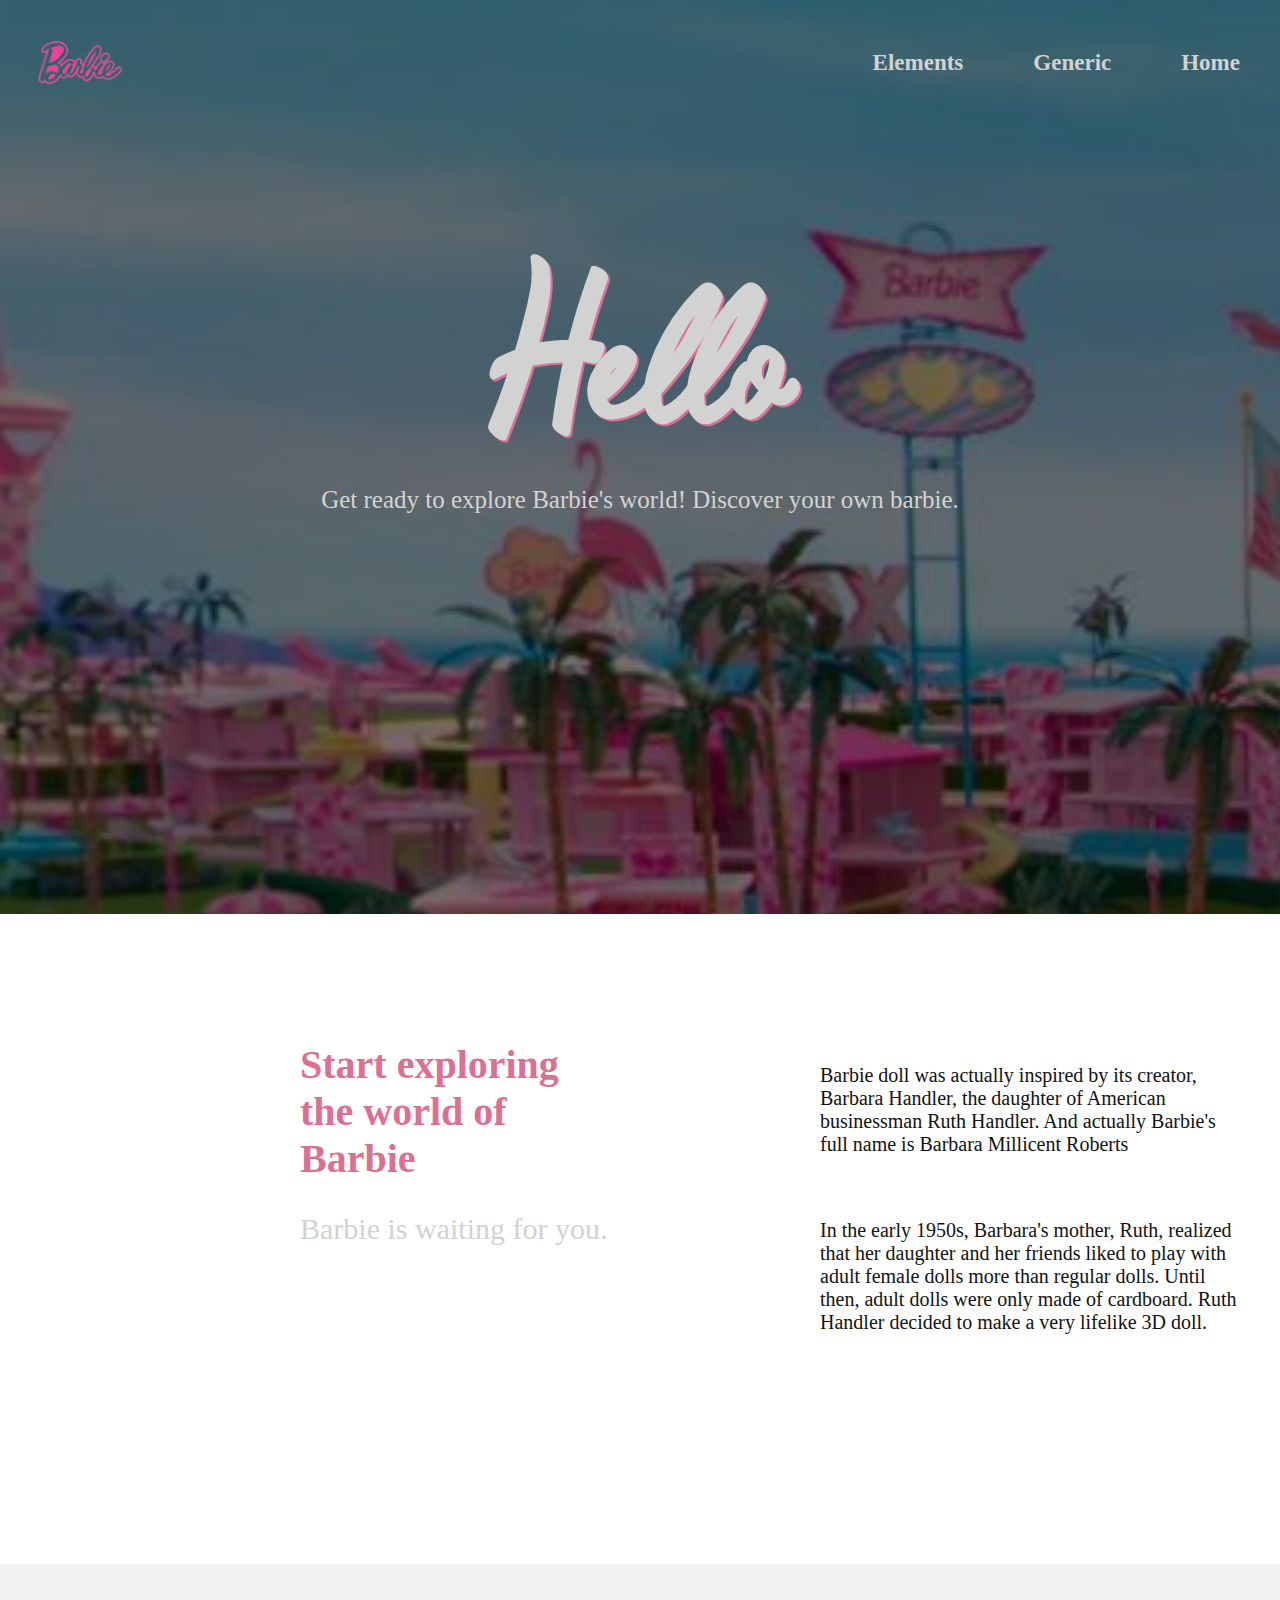
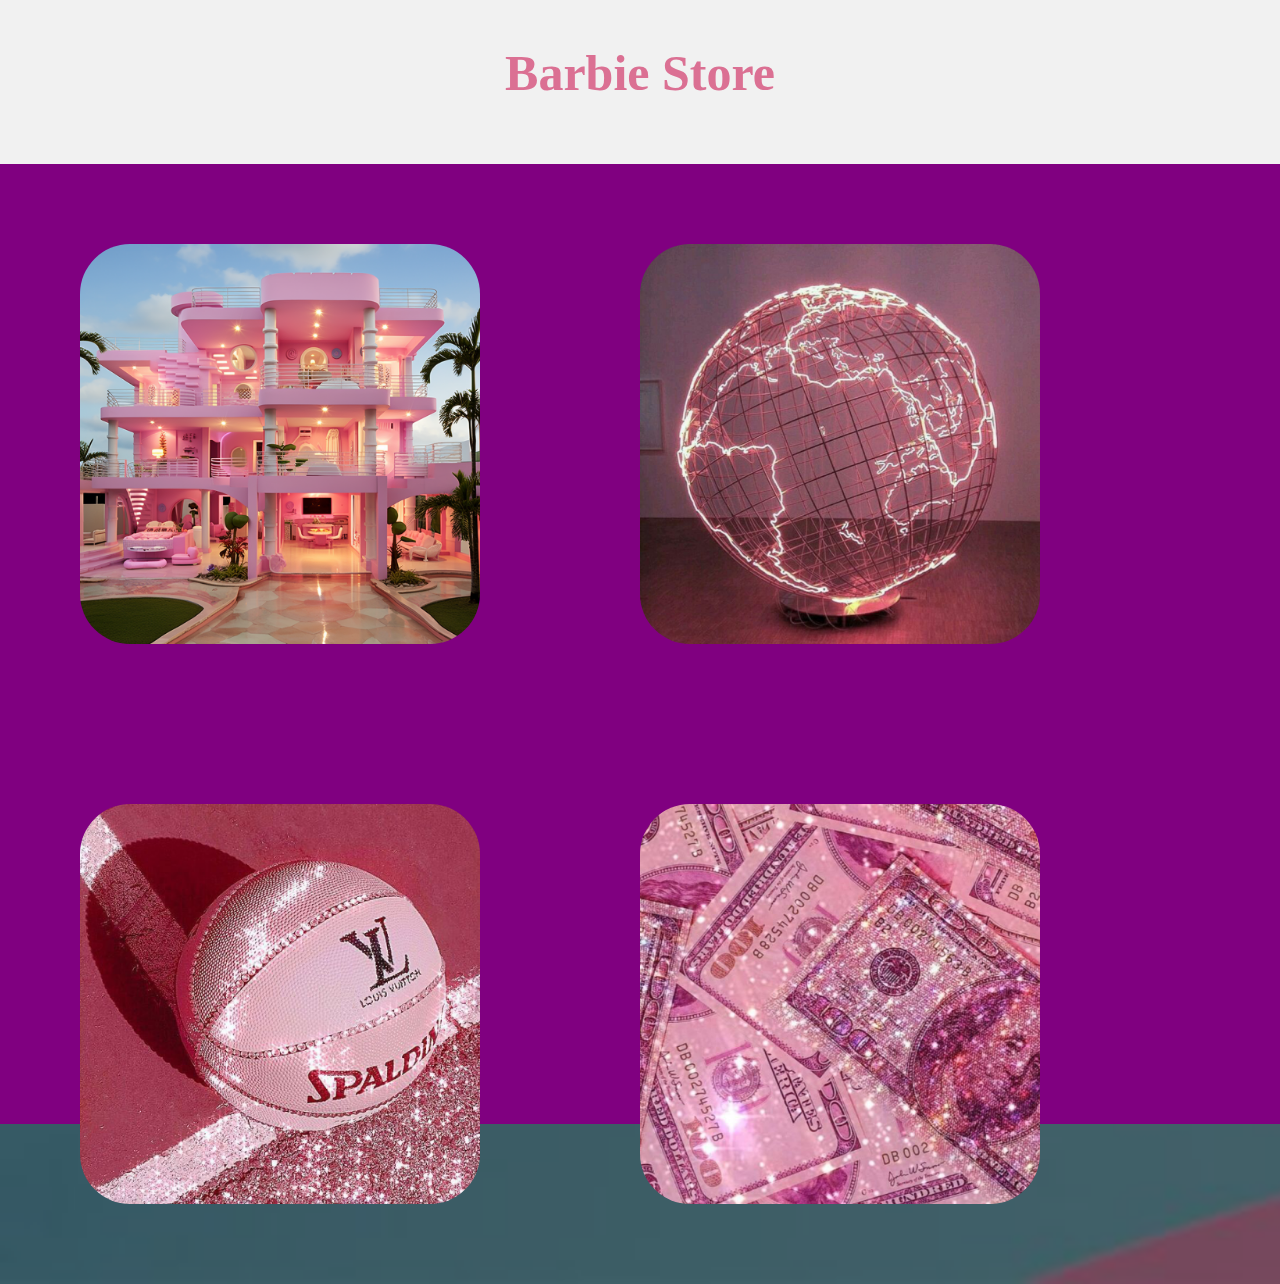
<file: barbie project/index.html>
<!DOCTYPE html>
<html lang="en">
<head>
    <meta charset="UTF-8">
    <meta http-equiv="X-UA-Compatible" content="IE=edge">
    <meta name="viewport" content="width=device-width, initial-scale=1.0">
    <title>Barbie</title>
    <link rel="stylesheet" type="text/css" href="style.css">
    <link href="https://fonts.cdnfonts.com/css/barbie" rel="stylesheet">
</head>
<body>
    <div class="container-1">
        <img src="barbie-logo.png" alt="">
        <div class="menu">
            <h1>Home</h1>
            <h1>Generic</h1>
            <h1>Elements</h1>
        </div>
    </div>

    <div class="homePage">
        <h2>Hello</h2>
        <p>Get ready to explore Barbie's world! Discover your own barbie.</p>
    </div>

    <div class="container-2">
        <div class="text-container">
            <h1 >Start exploring 
                the world of Barbie</h1>

            <h3>Barbie is waiting for you.</h3>
        </div>
        <div class="text-container-2">
            <p>Barbie doll was actually inspired by its creator, Barbara Handler, the daughter of American businessman Ruth Handler. And actually Barbie's full name is Barbara Millicent Roberts</p>
            <br>
            <p>In the early 1950s, Barbara's mother, Ruth, realized that her daughter and her friends liked to play with adult female dolls more than regular dolls. Until then, adult dolls were only made of cardboard. Ruth Handler decided to make a very lifelike 3D doll.</p>
        </div> 
        
    </div>
    
    <div class="container-3">
        <h1>Barbie Store</h1>
    </div>
    
    <div class="container-4">
        <img src="Rectangle-2.png" alt="">
        <img src="Rectangle-3.png" alt="">
        <img src="Rectangle-4.png" alt="">
        <img src="Rectangle-5.png" alt="">
    </div>
</body>
</html>
</file>
<file: barbie project/style.css>
@font-face {
    font-family: barbieFont;
    src: url(Barbiefont.ttf);
}

body{
    background-image: url("barbie-1.png");
    background-repeat: no-repeat;
    background-size: cover;
    display: block;
    margin: 0;
}

.container-1{
    width: 100%;
    height: 70px;
    margin-top: 20px;
    display: block;
}

.container-1 img{
    width: 100px;
    position: absolute;
    margin-top: -20px;
    margin-left: 30px;
}

.container-1 .menu h1{
    font-family:Cambria, Cochin, Georgia, Times, 'Times New Roman', serif;
    font-size: 23px;
    color: #d2d2d2;
    position: relative;
    float: left;
    margin-left: 30px;
    margin-right: 40px;
    margin-top: 30px;
    float: right;
}

.homePage{
    margin: 0;
    display: block;
    position: relative;
}
.homePage h2{
    font-family: barbieFont, sans-serif;
    text-align: center;
    font-size: 200px;
    color: #d2d2d2;
    margin-bottom: 0;
    text-shadow: 2px 2px palevioletred;
}

.homePage p{
    position: relative;
    color: #d4d4d4;
    font-size: 25px;
    text-align: center;
    margin-top: 0;
    font-family: 'Cambria, Cochin', Georgia, Times, 'Times New Roman', serif;
}

.container-2{
    width: 100%;
    height: 650px;
    background-color: white;
    margin-top: 400px;
    position: relative;
}

.text-container{
    position: relative;
    height: 300px;
    width: 520px;
    margin-left: 100px;
    float: left;
}

.text-container h1{
    margin-left: 200px;
    text-align: left;
    padding-top: 100px;
    color: palevioletred;
    line-height: -7px;
    font-size: 40px;
    font-family: 'Cambria, Cochin', Georgia, Times, 'Times New Roman', serif;
}

.text-container h3{
    height: 100px;
    width: 320px;
    margin-left: 200px;
    text-align: left;
    padding-top: 0px;
    color: #d2d2d2;
    line-height: -7px;
    font-weight: 30;
    font-size: 30px;
    font-family: 'Cambria, Cochin', Georgia, Times, 'Times New Roman', serif;
}

.container-2 .text-container-2{
    position: relative;
    height: 250px;
    width: 420px;
    margin-left: 200px;
    margin-top: 130px;
    text-align: left;
    color: #121212;
    line-height: -10px;
    font-size: 20px;
    float: left;
    font-family: 'Cambria, Cochin', Georgia, Times, 'Times New Roman', serif;
}

.container-3{
    width: 100%;
    height: 200px;
    background-color: #f1f1f1;
    position: relative;
}

.container-3 h1{
    margin: 0;
    text-align: center;
    padding: 80px;
    font-size: 50px;
    font-family: 'Cambria, Cochin', Georgia, Times, 'Times New Roman', serif;
    color: palevioletred;
}

.container-4{
    
    width: 100%;
    height: 960px;
    background-color: purple;
    position: relative;

}

.container-4 img{
    display: flex;
    width: 400px;
    height: 400px;
    border-radius: 50px;
    float: left;
    margin: 80px;
    
    
}
</file>
